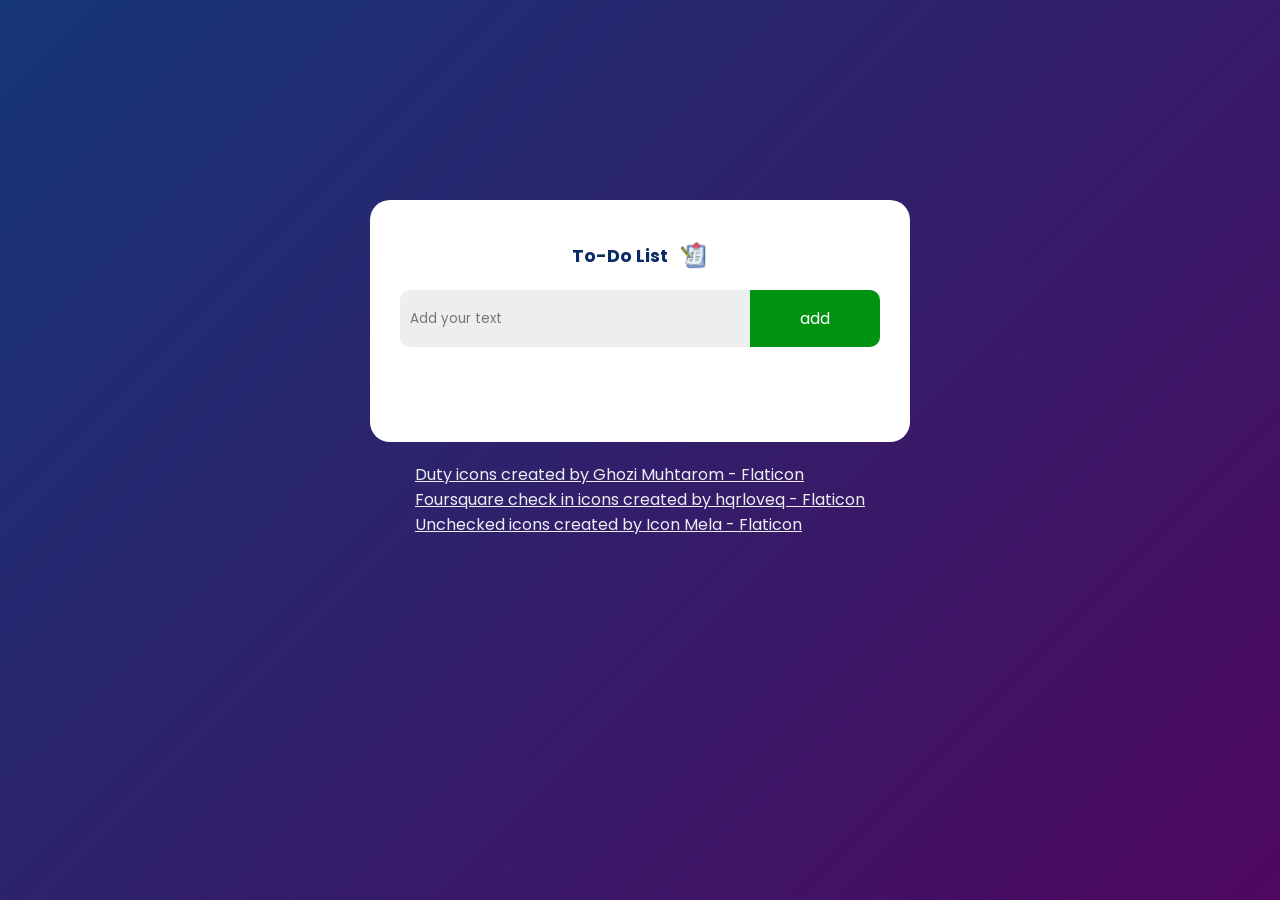
<file: index.html>
<!DOCTYPE html>
<html lang="en">
  <head>
    <meta charset="UTF-8" />
    <meta name="viewport" content="width=device-width, initial-scale=1.0" />
    <title>ToDo</title>
    <link rel="stylesheet" href="style.css" />
  </head>

  <body>
    <div class="container">
      <div class="todo-app">
        <h2>To-Do List <img src="images/icon.png" /></h2>
        <div class="row">
          <input type="text" id="input-box" placeholder="Add your text" />
          <button onclick="addTask()">add</button>
        </div>
        <ul id="list-container"></ul>
      </div>

      <div class="authors_link">
        <a
          href="https://www.flaticon.com/free-icons/duty"
          title="duty icons"
          class="attribute_the_author"
          >Duty icons created by Ghozi Muhtarom - Flaticon</a
        >

        <a
          href="https://www.flaticon.com/free-icons/foursquare-check-in"
          title="foursquare check in icons"
          class="attribute_the_author"
          >Foursquare check in icons created by hqrloveq - Flaticon</a
        >
        <a
          href="https://www.flaticon.com/free-icons/unchecked"
          title="unchecked icons"
          class="attribute_the_author"
          >Unchecked icons created by Icon Mela - Flaticon</a
        >
      </div>
    </div>

    <script src="script.js"></script>
  </body>
</html>
</file>
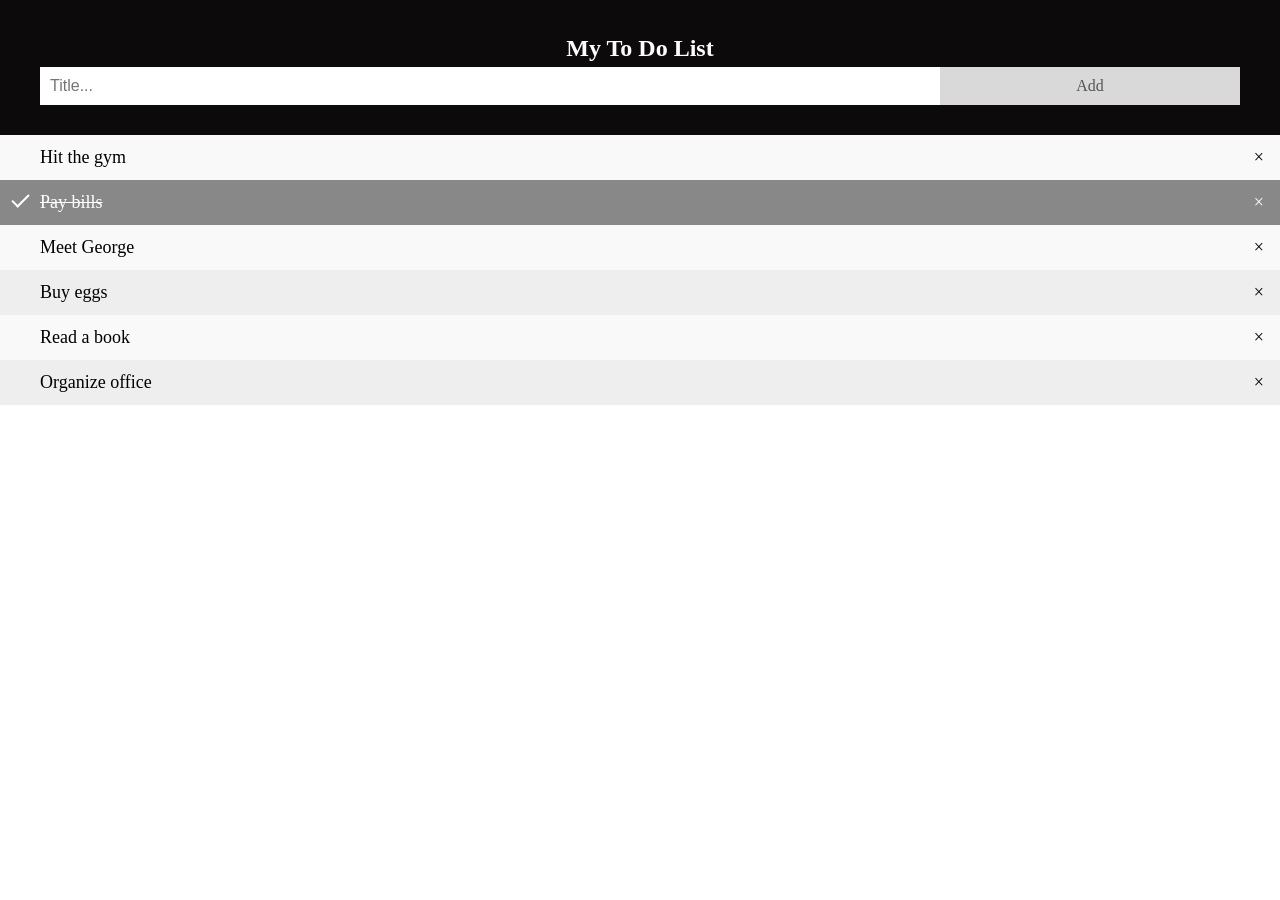
<file: firstProject/index.html>
<!DOCTYPE html>
<html>
<head>
<meta name="viewport" content="width=device-width, initial-scale=1">
<style>
body {
  margin: 0;
  min-width: 250px;
}

/* Include the padding and border in an element's total width and height */
* {
  box-sizing: border-box;
}

/* Remove margins and padding from the list */
ul {
  margin: 0;
  padding: 0;
}

/* Style the list items */
ul li {
  cursor: pointer;
  position: relative;
  padding: 12px 8px 12px 40px;
  list-style-type: none;
  background: #eee;
  font-size: 18px;
  transition: 0.2s;
  
  /* make the list items unselectable */
  -webkit-user-select: none;
  -moz-user-select: none;
  -ms-user-select: none;
  user-select: none;
}

/* Set all odd list items to a different color (zebra-stripes) */
ul li:nth-child(odd) {
  background: #f9f9f9;
}

/* Darker background-color on hover */
ul li:hover {
  background: #ddd;
}

/* When clicked on, add a background color and strike out text */
ul li.checked {
  background: #888;
  color: #fff;
  text-decoration: line-through;
}

/* Add a "checked" mark when clicked on */
ul li.checked::before {
  content: '';
  position: absolute;
  border-color: #fff;
  border-style: solid;
  border-width: 0 2px 2px 0;
  top: 10px;
  left: 16px;
  transform: rotate(45deg);
  height: 15px;
  width: 7px;
}

/* Style the close button */
.close {
  position: absolute;
  right: 0;
  top: 0;
  padding: 12px 16px 12px 16px;
}

.close:hover {
  background-color: #070505;
  color: white;
}

/* Style the header */
.header {
  background-color: #0c0a0a;
  padding: 30px 40px;
  color: white;
  text-align: center;
}

/* Clear floats after the header */
.header:after {
  content: "";
  display: table;
  clear: both;
}

/* Style the input */
input {
  margin: 0;
  border: none;
  border-radius: 0;
  width: 75%;
  padding: 10px;
  float: left;
  font-size: 16px;
}

/* Style the "Add" button */
.addBtn {
  padding: 10px;
  width: 25%;
  background: #d9d9d9;
  color: #555;
  float: left;
  text-align: center;
  font-size: 16px;
  cursor: pointer;
  transition: 0.3s;
  border-radius: 0;
}

.addBtn:hover {
  background-color: #bbb;
}
</style>
</head>
<body>

<div id="myDIV" class="header">
  <h2 style="margin:5px">My To Do List</h2>
  <input type="text" id="myInput" placeholder="Title...">
  <span onclick="newElement()" class="addBtn">Add</span>
</div>

<ul id="myUL">
  <li>Hit the gym</li>
  <li class="checked">Pay bills</li>
  <li>Meet George</li>
  <li>Buy eggs</li>
  <li>Read a book</li>
  <li>Organize office</li>
</ul>

<script>
// Create a "close" button and append it to each list item
var myNodelist = document.getElementsByTagName("LI");
var i;
for (i = 0; i < myNodelist.length; i++) {
  var span = document.createElement("SPAN");
  var txt = document.createTextNode("\u00D7");
  span.className = "close";
  span.appendChild(txt);
  myNodelist[i].appendChild(span);
}

// Click on a close button to hide the current list item
var close = document.getElementsByClassName("close");
var i;
for (i = 0; i < close.length; i++) {
  close[i].onclick = function() {
    var div = this.parentElement;
    div.style.display = "none";
  }
}

// Add a "checked" symbol when clicking on a list item
var list = document.querySelector('ul');
list.addEventListener('click', function(ev) {
  if (ev.target.tagName === 'LI') {
    ev.target.classList.toggle('checked');
  }
}, false);

// Create a new list item when clicking on the "Add" button
function newElement() {
  var li = document.createElement("li");
  var inputValue = document.getElementById("myInput").value;
  var t = document.createTextNode(inputValue);
  li.appendChild(t);
  if (inputValue === '') {
    alert("You must write something!");
  } else {
    document.getElementById("myUL").appendChild(li);
  }
  document.getElementById("myInput").value = "";

  var span = document.createElement("SPAN");
  var txt = document.createTextNode("\u00D7");
  span.className = "close";
  span.appendChild(txt);
  li.appendChild(span);

  for (i = 0; i < close.length; i++) {
    close[i].onclick = function() {
      var div = this.parentElement;
      div.style.display = "none";
    }
  }
}
</script>

</body>
</html>
</file>
<file: style.css>
@import url("https://fonts.googleapis.com/css2?family=Literata:wght@500&family=Poppins:wght@500&display=swap");

* {
  margin: 0;
  padding: 0;
  box-sizing: border-box;
  font-family: "Poppins", sans-serif;
}

.container {
  width: 100%;
  min-height: 100vh;
  background: linear-gradient(135deg, #153677, #4e085f);
  padding: 100px;
  display: flex;
  flex-direction: column;
  align-items: center;
}

.todo-app {
  width: 100%;
  max-width: 540px;
  background: #fff;
  margin: 100px auto 20px;
  padding: 40px 30px 70px;
  border-radius: 20px;
}

.todo-app h2 {
  color: #0a2c62;
  display: flex;
  align-items: center;
  justify-content: center;
  margin-bottom: 20px;
  gap: 10px;
  font-size: large;
}

.todo-app h2 img {
  width: 30px;
  height: 30px;
  display: flex;
}

.row {
  display: flex;
  align-items: center;
  justify-content: space-between;
  background: #edeef0;
  border-radius: 10px;
  padding: left 20px;
  margin-bottom: 25px;
}

input {
  flex: 1;
  border: none;
  outline: none;
  background: transparent;
  padding: 10px;
  font-weight: 14px;
}

button {
  border: none;
  outline: none;
  padding: 16px 50px;
  background: #009211;
  color: #fff;
  font-size: 16px;
  cursor: pointer;
  overflow: hidden;
  border-top-right-radius: 10px;
  border-bottom-right-radius: 10px;
}

ul li {
  list-style: none;
  font-size: 17px;
  padding: 12px 8px 14px 50px;
  user-select: none;
  cursor: pointer;
  position: relative;
}

ul li::before {
  content: "";
  position: absolute;
  height: 28px;
  width: 28px;
  background-image: url(images/unchecked.png);
  background-size: cover;
  background-position: center;
  top: 12px;
  left: 8px;
}

ul li.checked {
  color: #555;
  text-decoration: line-through;
}

ul li.checked::before {
  background-image: url(images/checked.png);
}

ul li span {
  position: absolute;
  right: 0;
  top: 5px;
  width: 40px;
  height: 40px;
  font-size: 22px;
  color: #555;
  line-height: 40px;
  text-align: center;
  border-radius: 50%;
}

ul li span:hover {
  background: #edeef0;
}

@media only screen and (max-width: 767px) {
  /* Styles for mobile devices */

  /* Example styles */
  body {
    font-size: 14px;
  }

  .container {
    width: 100%;
    padding: 10px;
  }
}

@media only screen and (max-width: 375px) {
  /* Styles for devices with a screen width of 375 pixels */

  /* Example styles */
  body {
    font-size: 8px;
  }

  .container {
    width: 100%;
    padding: 10px;
  }

  .row {
    display: flex;
    justify-content: center;
    align-items: center;
    overflow: hidden;
    width: 100%;
  }
  #input-box {
    text-align: center;
    width: 70%;
  }

  button {
    display: flex;
    text-align: left;
    justify-content: centerss;
    width: 30px;
    padding-left: 1px;
    margin-left: 5px;
    width: 30%;
  }
}

.attribute_the_author {
  color: #edeef0;
}
.authors_link {
  display: flex;
  flex-direction: column;
}
</file>
